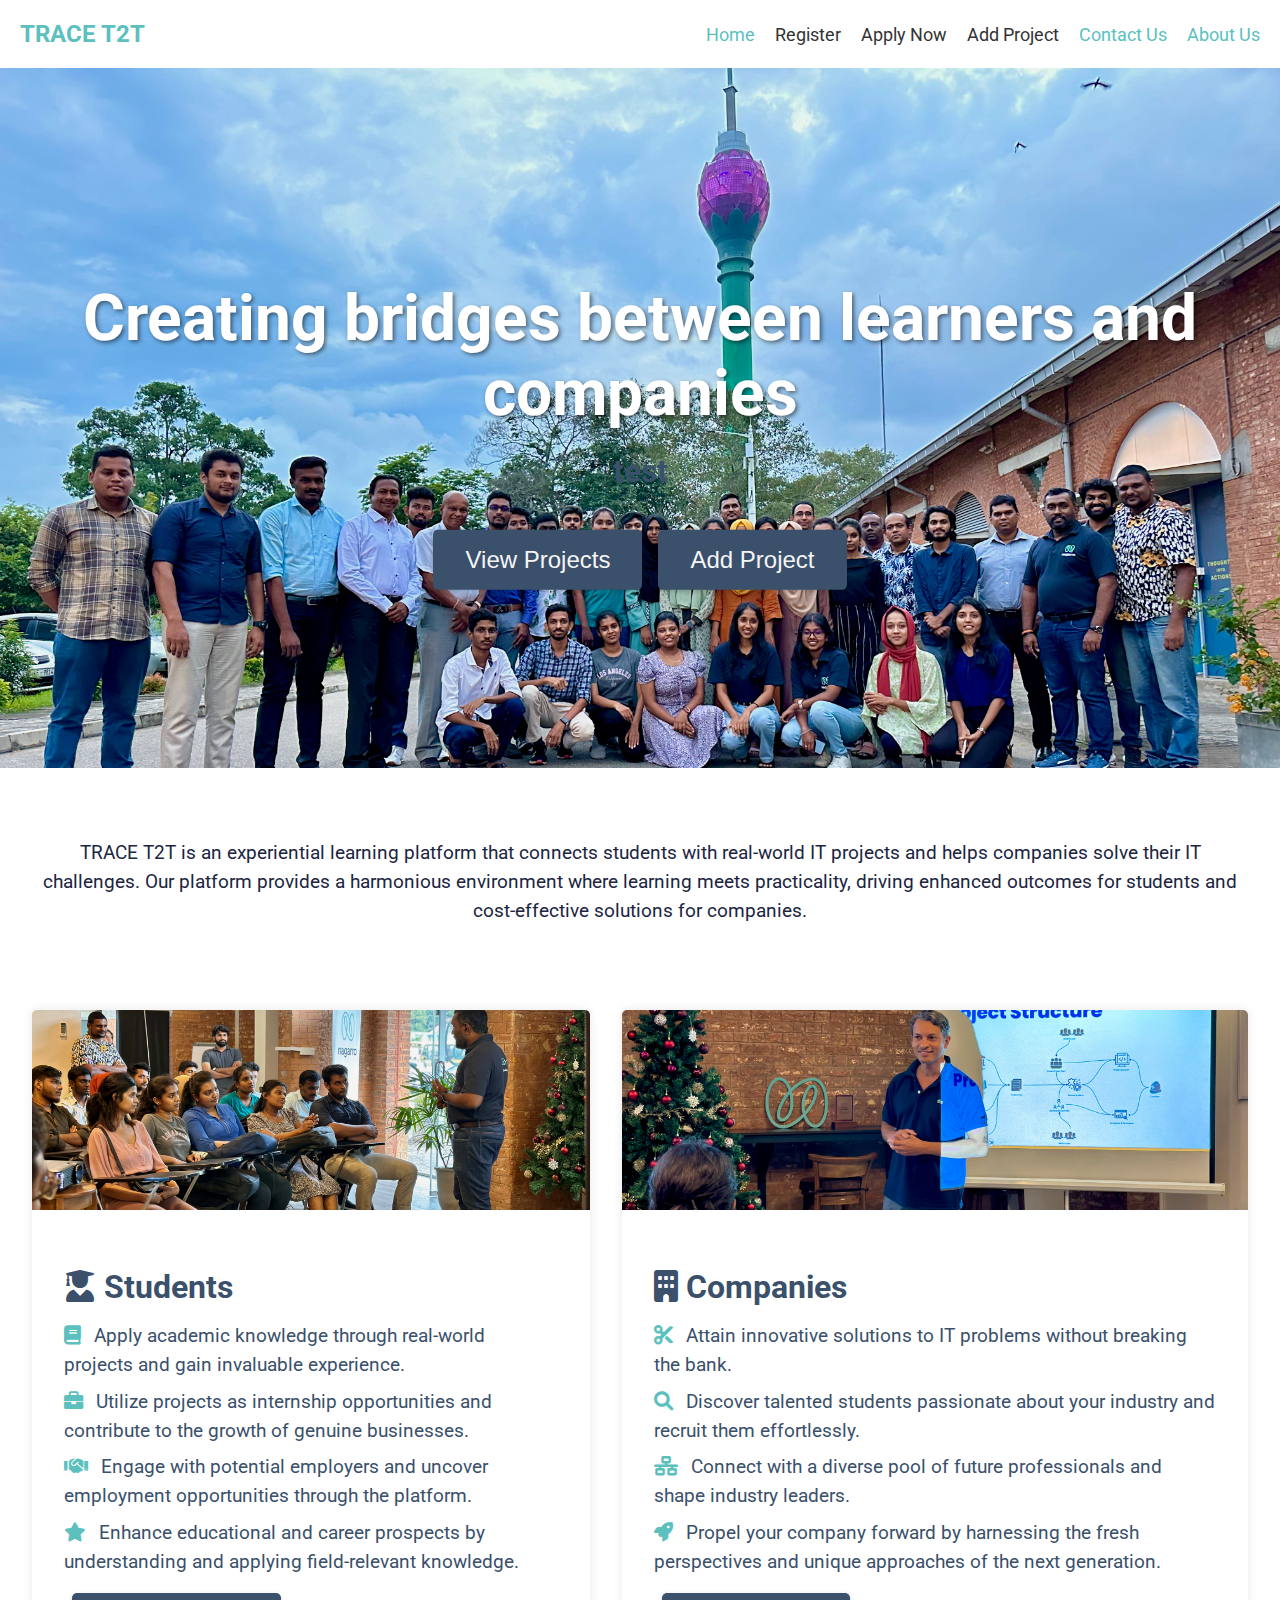
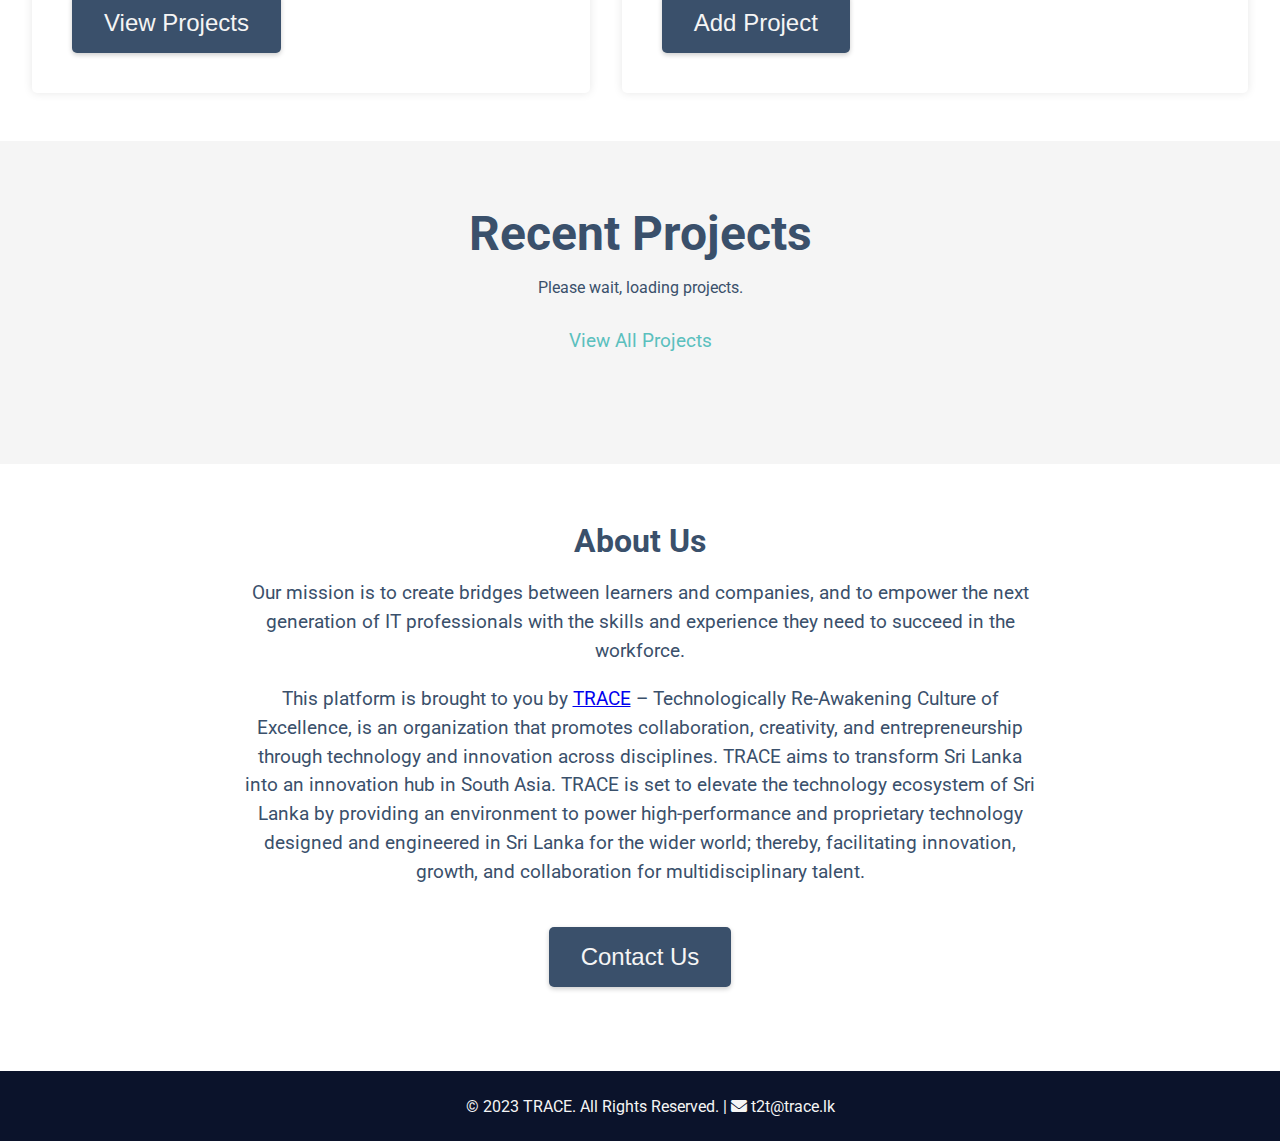
<file: index.html>
<!DOCTYPE html>
<html lang="en">
  <head>
    <meta charset="UTF-8" />
    <link rel="icon" type="image/x-icon" href="images/favicon.ico" />

    <title>TRACE T2T - Bridging Learners and Employers</title>
    <link
      rel="stylesheet"
      href="https://cdnjs.cloudflare.com/ajax/libs/font-awesome/6.0.0-beta3/css/all.min.css"
    />
    <link
      href="https://fonts.googleapis.com/css2?family=Roboto:wght@400;700&display=swap"
      rel="stylesheet"
    />
    <link rel="stylesheet" href="css/styles.css" />
    <link rel="stylesheet" href="css/styles1.css" />
    <script src="js/globals.js"></script>
  </head>
  <body>
    <header class="header">
      <nav class="navbar">
        <div class="navbar-logo"><a href="index.html">TRACE T2T</a></div>
        <div class="navbar-links">
          <a href="#" class="active">Home</a>
          <li class="dropdown">
            <a href="#" id="applyButton">Register</a>
            <div class="dropdown-content">
              <a href="add-student.html">Register as a Student</a>
              <a href="add-mentor.html">Register as a Mentor</a>
            </div>
          </li>
          <a href="view-projects.html">Apply Now</a>
          <a href="add-project.html">Add Project</a>
          <a href="#contact-us" class="active">Contact Us</a>
          <a href="#about-us" class="active">About Us</a>
        </div>
      </nav>
      <div class="header-image-container">
        <img
          src="images/header-image.jpg"
          alt="Tech Projects"
          class="header-image"
        />
        <div class="header-text-container">
          <h1 class="header-title">
            Creating bridges between learners and companies
          </h1>
          <h1>test</h1>
          <div class="header-buttons-container">
            <a href="view-projects.html"
              ><button class="header-button">View Projects</button></a
            >
            <a href="add-project.html"
              ><button class="header-button header-button-secondary">
                Add Project
              </button></a
            >
          </div>
        </div>
      </div>
      <script src="js/globals.js"></script>
    </header>

    <section class="description">
      <div class="description-container">
        <div class="description-text-container">
          <p class="description-text">
            TRACE T2T is an experiential learning platform that connects
            students with real-world IT projects and helps companies solve their
            IT challenges. Our platform provides a harmonious environment where
            learning meets practicality, driving enhanced outcomes for students
            and cost-effective solutions for companies.
          </p>
        </div>
      </div>
    </section>

    <section class="benefits">
      <div class="benefit">
        <div class="benefit-image-container">
          <img src="images/student.jpg" alt="Students benefit image" />
        </div>
        <div class="benefit-text-container">
          <h2><i class="fas fa-user-graduate"></i> Students</h2>
          <ul>
            <li>
              <i class="fas fa-book"></i> Apply academic knowledge through
              real-world projects and gain invaluable experience.
            </li>
            <li>
              <i class="fas fa-briefcase"></i> Utilize projects as internship
              opportunities and contribute to the growth of genuine businesses.
            </li>
            <li>
              <i class="fas fa-handshake"></i> Engage with potential employers
              and uncover employment opportunities through the platform.
            </li>
            <li>
              <i class="fas fa-star"></i> Enhance educational and career
              prospects by understanding and applying field-relevant knowledge.
            </li>
          </ul>
          <a href="view-projects.html"
            ><button class="header-button">View Projects</button></a
          >
        </div>
      </div>
      <div class="benefit">
        <div class="benefit-image-container">
          <img src="images/company.jpg" alt="Companies benefit image" />
        </div>
        <div class="benefit-text-container">
          <h2><i class="fas fa-building"></i> Companies</h2>
          <ul>
            <li>
              <i class="fas fa-cut"></i> Attain innovative solutions to IT
              problems without breaking the bank.
            </li>
            <li>
              <i class="fas fa-search"></i> Discover talented students
              passionate about your industry and recruit them effortlessly.
            </li>
            <li>
              <i class="fas fa-network-wired"></i> Connect with a diverse pool
              of future professionals and shape industry leaders.
            </li>
            <li>
              <i class="fas fa-rocket"></i> Propel your company forward by
              harnessing the fresh perspectives and unique approaches of the
              next generation.
            </li>
          </ul>
          <a href="add-project.html"
            ><button class="header-button header-button-secondary">
              Add Project
            </button></a
          >
        </div>
      </div>
    </section>

    <section class="project-section">
      <h1>Recent Projects</h1>
      <ul class="project-list">
        <!-- Project list items added by JS -->
        <span class="loading-dots">Please wait, loading projects</span>
      </ul>
      <a href="view-projects.html" class="view-all-projects"
        >View All Projects</a
      >
    </section>
    <script src="js/project-fetch.js"></script>

    <section class="about-us" id="about-us">
      <div class="about-us-container">
        <h2>About Us</h2>

        <p>
          Our mission is to create bridges between learners and companies, and
          to empower the next generation of IT professionals with the skills and
          experience they need to succeed in the workforce.
        </p>
        <p>
          This platform is brought to you by
          <a href="https://trace.lk" target="_blank"
            ><span class="logo-text">TRACE</span></a
          >
          – Technologically Re-Awakening Culture of Excellence, is an
          organization that promotes collaboration, creativity, and
          entrepreneurship through technology and innovation across disciplines.
          TRACE aims to transform Sri Lanka into an innovation hub in South
          Asia. TRACE is set to elevate the technology ecosystem of Sri Lanka by
          providing an environment to power high-performance and proprietary
          technology designed and engineered in Sri Lanka for the wider world;
          thereby, facilitating innovation, growth, and collaboration for
          multidisciplinary talent.
        </p>
      </div>

      <div class="header-buttons-container">
        <a href="contact-us.html">
          <button class="header-button" id="contact-us">Contact Us</button>
        </a>
      </div>
    </section>

    <footer class="footer">
      <p>
        &copy; 2023 TRACE. All Rights Reserved. |
        <i class="fas fa-envelope"></i> t2t@trace.lk
      </p>
    </footer>
    <script src="js/drop-down.js"></script>
  </body>
</html>
</file>
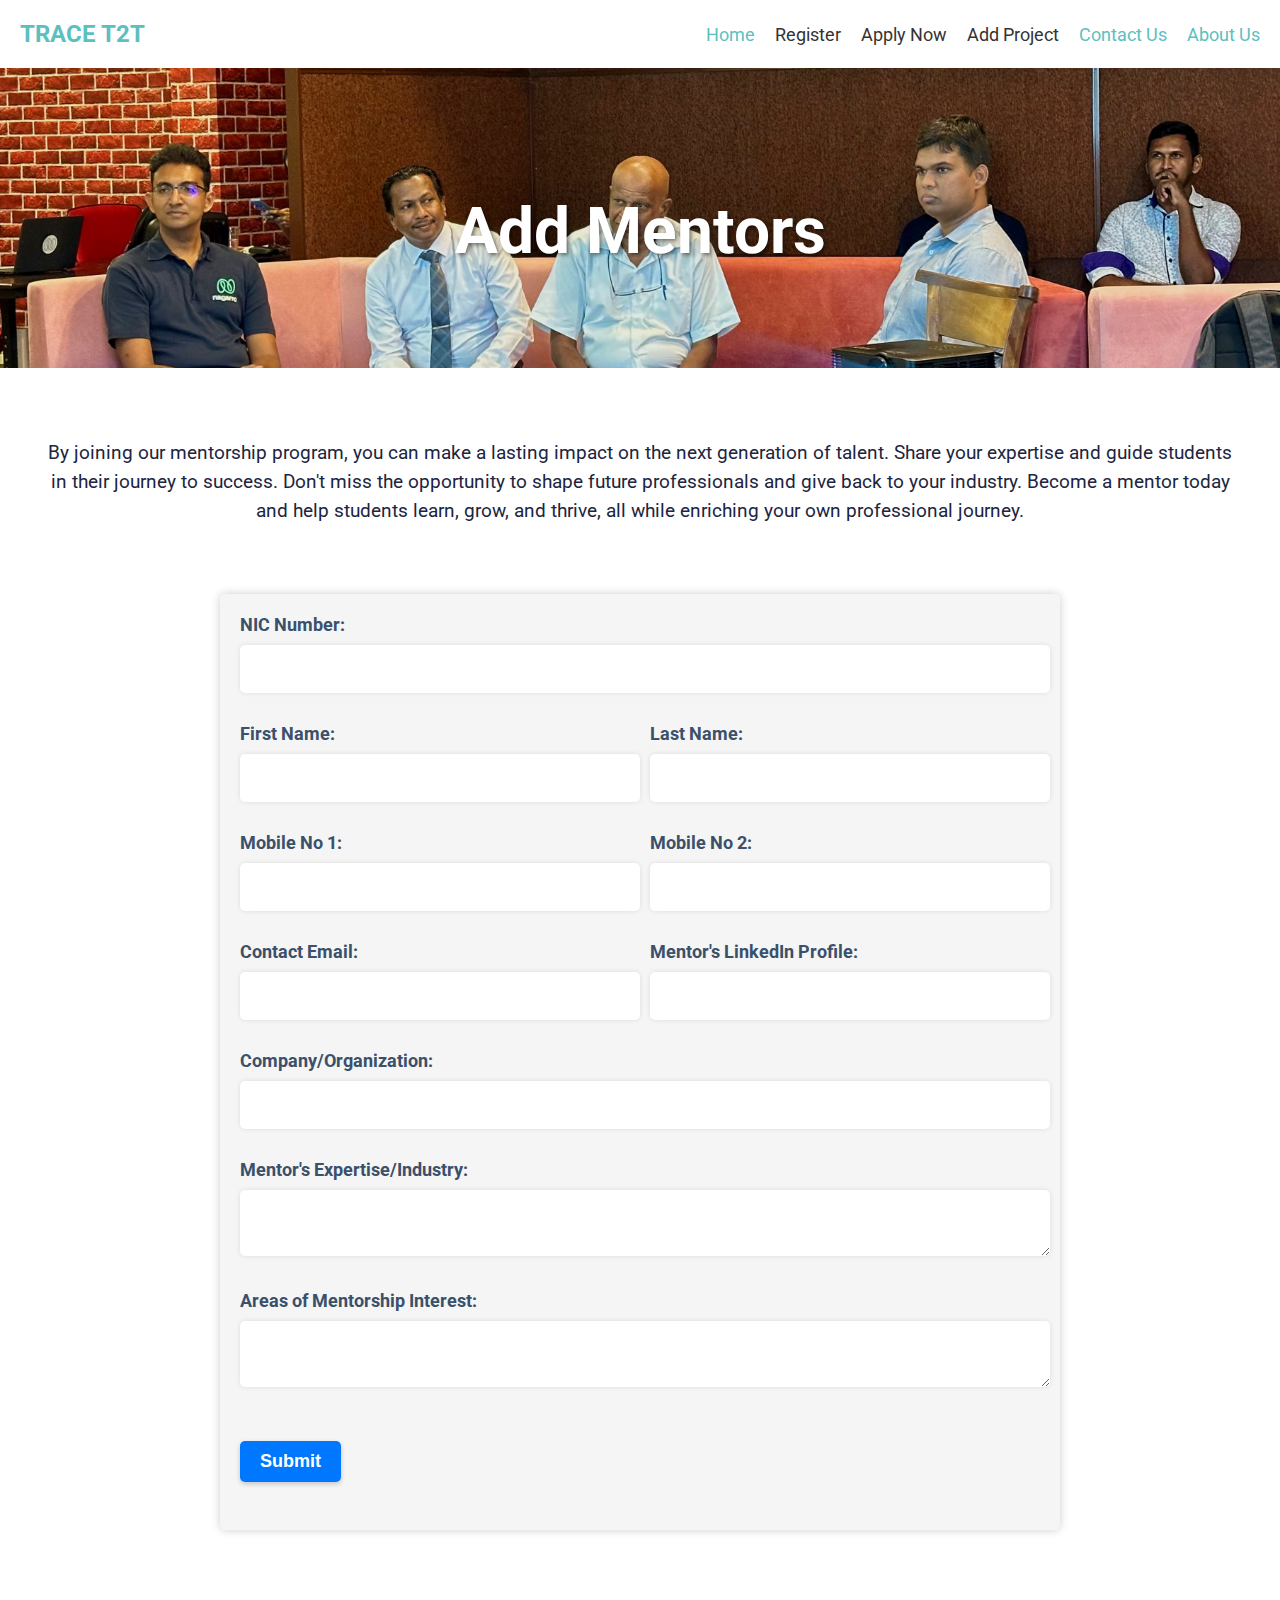
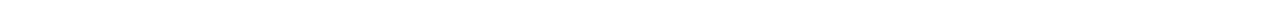
<file: add-mentor.html>
<!DOCTYPE html>
<html>
  <head>
    <title>Add Menotor</title>
    <link rel="icon" type="image/x-icon" href="images/favicon.ico" />

    <meta charset="UTF-8" />
    <meta name="viewport" content="width=device-width, initial-scale=1.0" />
    <link
      rel="stylesheet"
      href="https://cdnjs.cloudflare.com/ajax/libs/font-awesome/6.0.0-beta3/css/all.min.css"
    />
    <link
      href="https://fonts.googleapis.com/css2?family=Roboto:wght@400;700&display=swap"
      rel="stylesheet"
    />
    <link rel="stylesheet" href="css/styles.css" />
    <link rel="stylesheet" href="css/add-mentor.css" />
    <script src="js/globals.js"></script>
  </head>

    <body>
        <header class="header">
          <nav class="navbar">
            <div class="navbar-logo"><a href="index.html">TRACE T2T</a></div>
            <div class="navbar-links">
              <a href="index.html" class="active">Home</a>
              <li class="dropdown">
                <a href="#" id="applyButton">Register</a>
                <div class="dropdown-content">
                    <a href="add-student.html">Register as a Student</a>
                    <a href="add-mentor.html">Register as a Mentor</a>
                </div>
              </li>
              <a href="view-projects.html">Apply Now</a>
              <a href="add-project.html">Add Project</a>
              <a href="index.html#contact-us" class="active">Contact Us</a>
              <a href="index.html#about-us" class="active">About Us</a>
            </div>
          </nav>
            <div class="header-image-container">
              <img
                src="images/mentor-2.jpg"
                alt="Tech Projects"
                class="header-image"
              />
              <div class="header-text-container">
                <h1 class="header-title">Add Mentors</h1>
              </div>
            </div>
          </header>
        <section class="description">
            <div class="description-container">
                <div class="description-text-container">
                <p class="description-text">
                    By joining our mentorship program, 
                    you can make a lasting impact on the next generation of talent. 
                    Share your expertise and guide students in their journey to success. 
                    Don't miss the opportunity to shape future professionals and 
                    give back to your industry. Become a mentor today and help students
                     learn, grow, and thrive, all while enriching your own professional journey. 
                </p>
                </div>
            </div>
        </section>
        <section class="add-mentor-container">
            <form class="add-mentor-form">
                <div class="form-group full-width">
                  <label for="nic">NIC Number:</label>
                  <input type="text" id="nic " name="NIC" required /><section class="hidden-section">
                    <p>
                        Error: The NIC number you entered already exists. Please use a different NIC number.
                    </p>
                </section>
                </div>
                <div class="form-group">
                    <label for="first-name">First Name:</label>
                    <input type="text" id="first-name" name="FName" required />
                </div>
                <div class="form-group">
                    <label for="last-name">Last Name:</label>
                    <input type="text" id="last-name" name="Lname" required />
                </div>
                <div class="form-group">
                    <label for="mentor-mobile1">Mobile No 1:</label>
                    <input type="number" id="mentor-mobile1" name="Mobile1" required />
                </div>
                <div class="form-group">
                    <label for="mentor-mobile2">Mobile No 2:</label>
                    <input type="number" id="mentor-mobile2" name="Mobile2"/>
                </div>
                <div class="form-group">
                    <label for="contact-email">Contact Email:</label>
                    <input type="email" id="contact-email" name="Email" required />
                </div> 
                <div class="form-group">
                    <label for="linkedin">Mentor's LinkedIn Profile:</label>
                    <input type="url" id="linkedin" name="LinkedIn" />
                </div>        
                <div class="form-group full-width">
                    <label for="company">Company/Organization:</label>
                    <input type="text" id="company" name="Company" required ></textarea>
                </div>
                <div class="form-group full-width">
                    <label for="industry">Mentor's Expertise/Industry:</label>
                    <textarea id="industry" name="Industry" required ></textarea>
                </div>
                <div class="form-group full-width">
                    <label for="interest-area">Areas of Mentorship Interest:</label>
                    <textarea id="interest-area" name="Interest_Area" required ></textarea>
                </div>
                <div class="form-group full-width">
                    <button type="submit" class="submit-button header-button">
                    Submit
                    </button>
                    <span class="loading-dots">Please wait, submitting content</span>
                </div>
                        
            </form>
        </section>
        <section class="hidden-section">
          <p>
            Thank you for submitting your Details! We will review it and get back to
            you as soon as possible.
          </p>
          <p>
            In the meantime, you can visit our
            <a href="index.html">Home Page</a> for more information about the
            platform services.
          </p>
        </section>
        

        <script src="js/add-mentor.js"></script>
    </body>
</html>
</file>
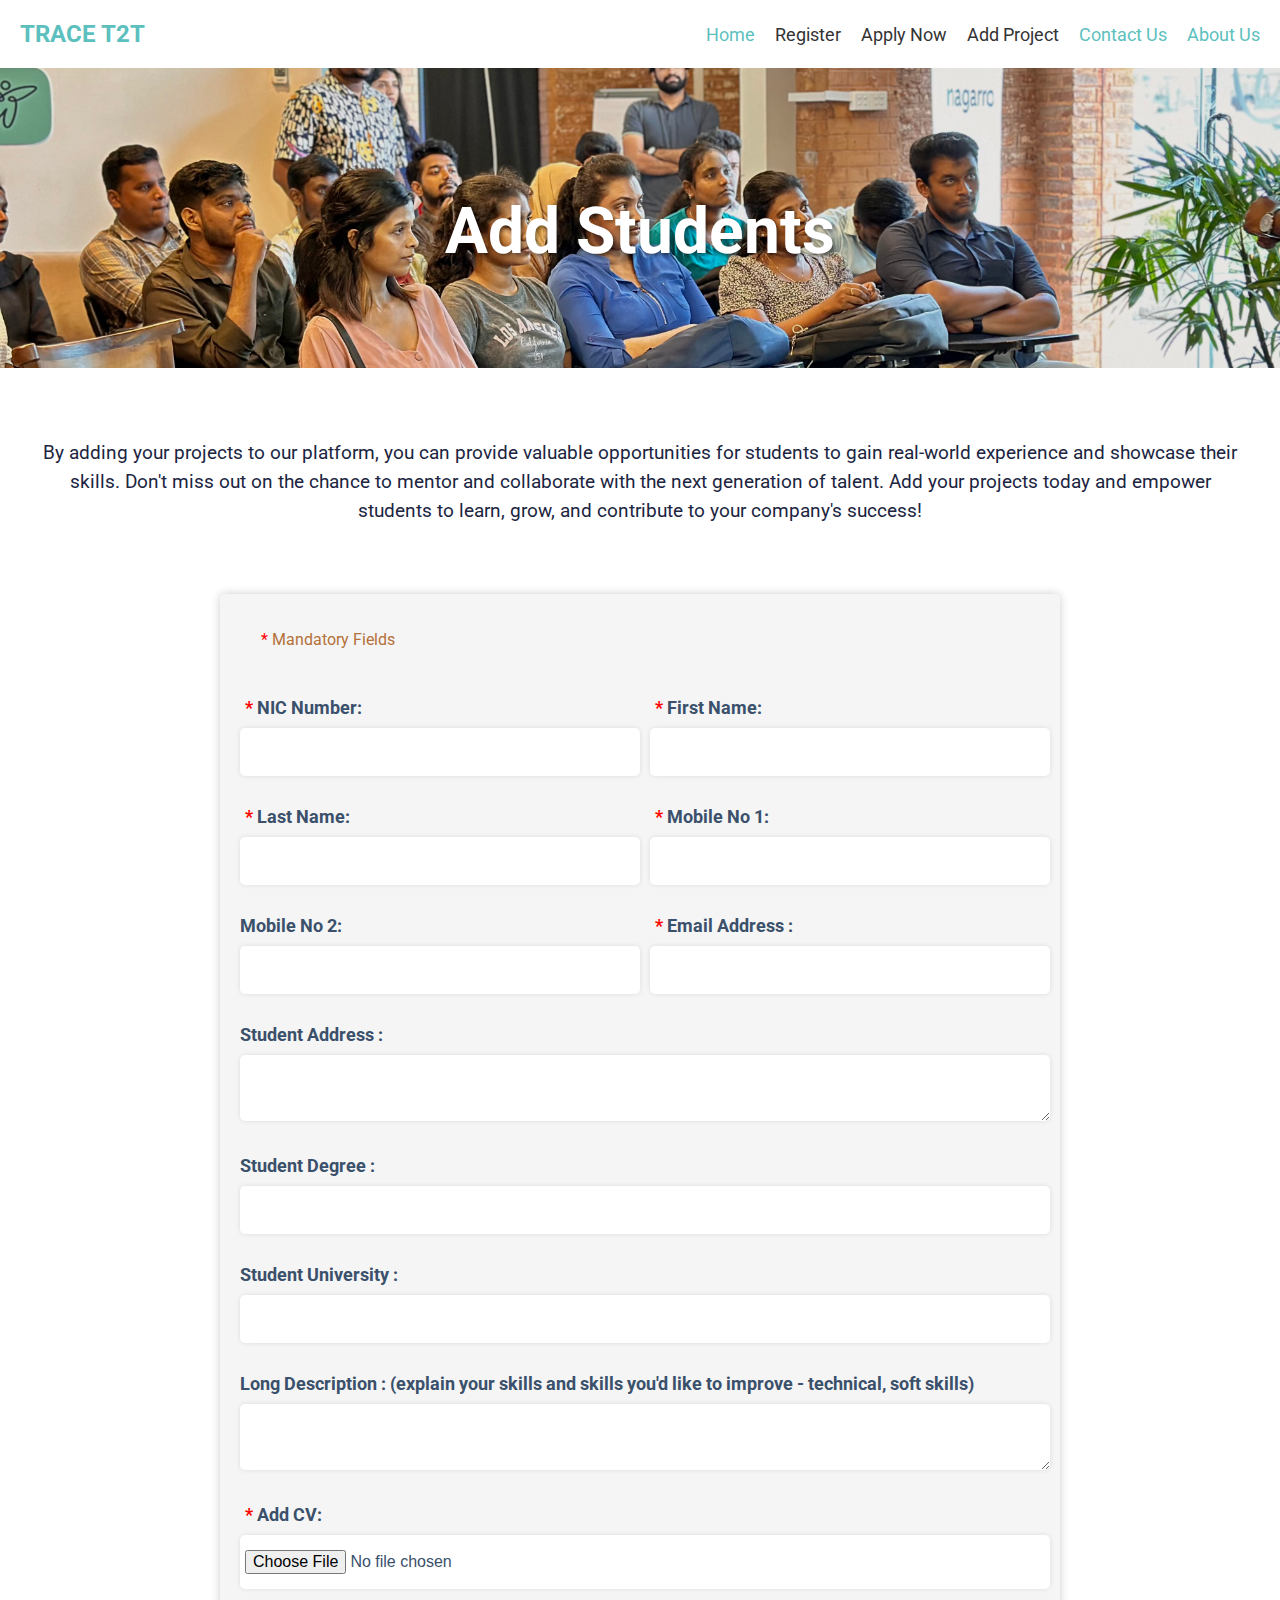
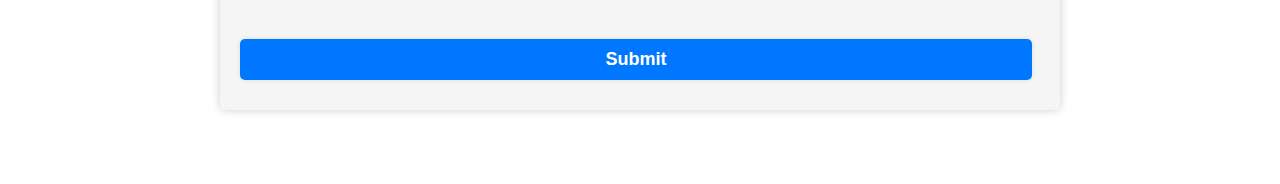
<file: add-student.html>
<!DOCTYPE html>
<html>
  <head>
    <title>Add Student</title>
    <link rel="icon" type="image/x-icon" href="images/favicon.ico" />

    <meta charset="UTF-8" />
    <meta name="viewport" content="width=device-width, initial-scale=1.0" />
    <link 
      href="https://cdn.jsdelivr.net/npm/bootstrap@5.1.3/dist/css/bootstrap.min.css" 
      rel="stylesheet" 
      integrity="sha384-1BmE4kWBq78iYhFldvKuhfTAU6auU8tT94WrHftjDbrCEXSU1oBoqyl2QvZ6jIW3" 
      crossorigin="anonymous"
    >
    <link
      rel="stylesheet"
      href="https://cdnjs.cloudflare.com/ajax/libs/font-awesome/6.0.0-beta3/css/all.min.css"
    />
    <link
      href="https://fonts.googleapis.com/css2?family=Roboto:wght@400;700&display=swap"
      rel="stylesheet"
    />
    <link rel="stylesheet" href="css/styles.css" />
    <link rel="stylesheet" href="css/add-student.css" />
    <script src="js/globals.js"></script>
  </head>

    <body>
        <header class="header">
          <nav class="navbar">
            <div class="navbar-logo"><a href="index.html">TRACE T2T</a></div>
              <div class="navbar-links">
                <a href="index.html" class="active">Home</a>
                <li class="dropdown">
                  <a href="#" id="applyButton">Register</a>
                  <div class="dropdown-content">
                      <a href="add-student.html">Register as a Student</a>
                      <a href="add-mentor.html">Register as a Mentor</a>
                  </div>
                </li>
                <a href="view-projects.html">Apply Now</a>
                <a href="add-project.html">Add Project</a>
                <a href="index.html#contact-us" class="active">Contact Us</a>
                <a href="index.html#about-us" class="active">About Us</a>
              </div>
          </nav>
            <div class="header-image-container">
              <img
                src="images/student-2.jpg"
                alt="Tech Projects"
                class="header-image"
              />
              <div class="header-text-container">
                <h1 class="header-title">Add Students</h1>
              </div>
            </div>
          </header>
        <section class="description">
            <div class="description-container">
                <div class="description-text-container">
                <p class="description-text">
                    By adding your projects to our platform, 
                    you can provide valuable opportunities for students 
                    to gain real-world experience and showcase their skills. 
                    Don't miss out on the chance to mentor and collaborate 
                    with the next generation of talent. Add your projects today 
                    and empower students to learn, grow, and contribute to your company's success!
                </p>
                </div>
        </section>
        <section class="add-student-container">
            <form id="uploadForm" class="add-student-form">
                <input type="hidden" value="" name="fileContent" id="fileContent">
                <input type="hidden" value="" name="filename" id="filename">
                <input type="hidden" name="Project_Title" id="Project_Title" value="">             
                <div class="mandatory-container">
                  <p><span class="mandatory"></span>Mandatory Fields</p>
                </div>
                <div class="form-group">
                  <label><span class="mandatory"></span>NIC Number:</label>
                  <input required type="text" value="" name="NIC_Number" id="nic-number">
                  <section class="hidden-section" id="warning-message">
                    <p>
                       Please use a different NIC number.
                    </p>
                  </section>
                </div>
                <div class="form-group">
                  <label><span class="mandatory"></span>First Name:</label>
                  <input required type="text" value="" name="First_Name" id="first-name">
                </div>
                <div class="form-group">
                  <label><span class="mandatory"></span>Last Name:</label>
                  <input required type="text" value="" name="Last_Name" id="last-name">
                </div>
                <div class="form-group">
                  <label><span class="mandatory"></span>Mobile No 1:</label>
                  <input required type="number" value="" name="Mobile_1" id="mobile-1">
                </div>
                <div class="form-group">
                  <label>Mobile No 2:</label>
                  <input type="number" value="" name="Mobile_2" id="Contact">
                </div>
                <div class="form-group">
                  <label><span class="mandatory"></span>Email Address :</label>
                  <input required type="email" value="" name="Email_Address" id="Email_Address">
                </div> 
                <div class="form-group full-width">
                  <label>Student Address :</label>
                  <textarea value="" name="Student_Address" id="address"></textarea>
                </div> 
                <div class="form-group full-width">
                  <label>Student Degree :</label>
                  <input value="" name="Student_Degree" id="degree">
                </div> 
                <div class="form-group full-width">
                  <label>Student University :</label>
                  <input value="" name="Student_University" id="university">
                </div> 
                <div class="form-group full-width">
                  <label>Long Description : (explain your skills and skills you'd like to improve - technical, soft skills)</label>
                  <textarea value="" name="Long_Description" id="description"></textarea>
                </div>
                <div class="form-group full-width">
                  <label for="attach"><span class="mandatory"></span>Add CV:</label>
                  <input required type="file" class="form-control cv-upload" id="attach" name="attach">
                </div>
                <input value="Submit" class="submit-button header-button" type="submit"></input>                    
            </form>
        </section>
        <div class="loading-container">
          <span class="loading-dots">Please wait, submitting content</span>
        </div>
        <section class="hidden-section" id="warning-message">
          <p>
              Error: The NIC number you entered already exists. Please use a different NIC number.
          </p>
        </section>
        <section class="hidden-section" id="normal-message">
          <p>
            Thank you for submitting your Details! We will review it and get back to
            you as soon as possible.
          </p>
          <p>
            In the meantime, you can visit our
            <a href="#">Home Page</a> for more information about the
            platform services.
          </p>
        </section>
        <script src="https://cdn.jsdelivr.net/npm/bootstrap@5.1.3/dist/js/bootstrap.bundle.min.js" integrity="sha384-ka7Sk0Gln4gmtz2MlQnikT1wXgYsOg+OMhuP+IlRH9sENBO0LRn5q+8nbTov4+1p" crossorigin="anonymous"></script>

        <script src="js/add-student.js"></script>
    </body>
</html>
</file>
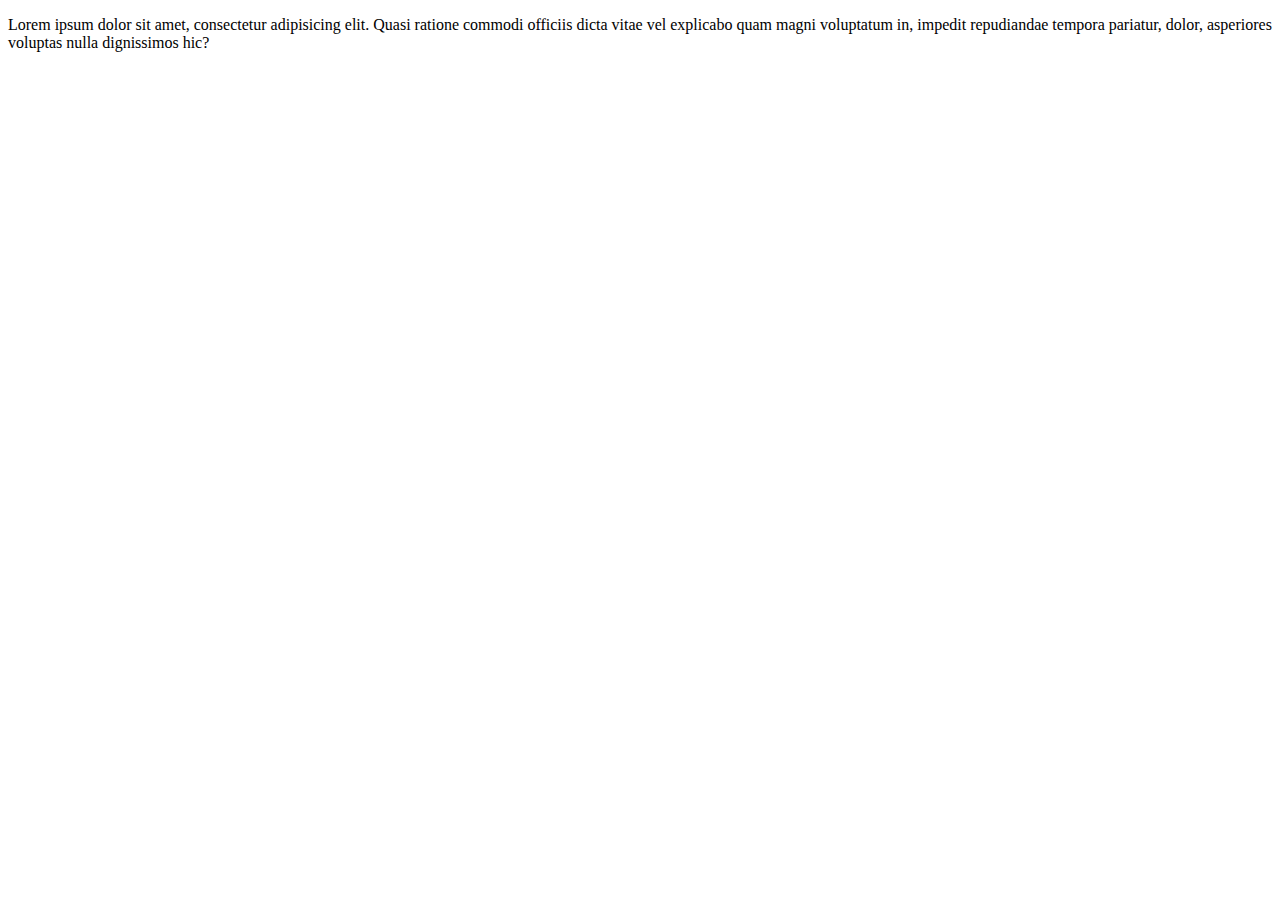
<file: test.html>
<!DOCTYPE html>
<html lang="en">
  <head>
    <meta charset="UTF-8" />
    <meta name="viewport" content="width=device-width, initial-scale=1.0" />
    <title>Document</title>
  </head>
  <body>
    <p>
      Lorem ipsum dolor sit amet, consectetur adipisicing elit. Quasi ratione
      commodi officiis dicta vitae vel explicabo quam magni voluptatum in,
      impedit repudiandae tempora pariatur, dolor, asperiores voluptas nulla
      dignissimos hic?
    </p>
  </body>
</html>
</file>
<file: css/styles.css>
html {
  height: 100%;
}

body {
  font-family: "Roboto", sans-serif;
  background-color: #ffffff;
  color: #3a506b;
  margin: 0;
  padding: 0;
  min-height: 100%;
  position: relative;
  padding-bottom: 50px;
  overflow-x: hidden;
}

/* Header section */
.header-image-container {
  position: relative;
  width: 100%;
  overflow: hidden;
  max-height: 700px;
}

.header-image {
  width: 100%;
  height: auto;
}

.header-text-container {
  position: absolute;
  top: 50%;
  left: 50%;
  transform: translate(-50%, -50%);
  z-index: 1;
  text-align: center;
  width: 100%;
  padding: 1rem;
  box-sizing: border-box;
  max-width: 1200px;
}

.header-title {
  font-size: 4rem;
  color: #ffffff;
  margin-bottom: 1rem;
  text-shadow: 2px 2px 4px rgba(0, 0, 0, 0.5);
}

.header-buttons-container {
  display: flex;
  justify-content: center;
  flex-wrap: wrap;
  margin-top: 2rem;
}

.header-button {
  margin: 0.5rem;
  padding: 1rem 2rem;
  font-size: 1.5rem;
  background-color: #3a506b;
  color: #f5f5f5;
  border: none;
  border-radius: 5px;
  cursor: pointer;
  box-shadow: 0 2px 5px rgba(0, 0, 0, 0.2);
  transition: transform 0.3s ease, box-shadow 0.3s ease,
    background-color 0.3s ease;
}

.header-button:hover {
  transform: translateY(-5px);
  box-shadow: 0 5px 10px rgba(0, 0, 0, 0.2);
  background-color: #5bc0be;
}

.header-button:focus {
  outline: none;
  box-shadow: 0 0 0 3px rgba(0, 119, 255, 0.4);
}

.header-button:active {
  transform: translateY(0);
  box-shadow: 0 2px 5px rgba(0, 0, 0, 0.2);
  background-color: #0077ff;
}

/* Navbar section */
.navbar {
  display: flex;
  justify-content: space-between;
  align-items: center;
  padding: 20px;
  background-color: #fff;
  box-shadow: 0 0 10px rgba(0, 0, 0, 0.1);
}

.navbar-logo a {
  font-size: 24px;
  font-weight: bold;
  color: #5bc0be;
  text-decoration: none;
}

.navbar-links {
  display: flex;
  justify-content: flex-end;
  align-items: center;
}

.navbar-links a {
  font-size: 18px;
  color: #333;
  text-decoration: none;
  margin-left: 20px;
}

.navbar-links a.active {
  color: #5bc0be;
}

/* Description section */
.description-container {
  display: flex;
  justify-content: center;
  align-items: center;
  margin: 2rem auto;
  max-width: 1200px;
  padding: 20px;
}

.description-text-container {
  text-align: center;
}

.description-text {
  font-size: 1.2rem;
  line-height: 1.5;
  color: #1c2541;
  margin-bottom: 1rem;
}

/* Benefits section */
.benefits {
  display: flex;
  justify-content: center;
  align-items: stretch;
  margin: 2rem 0;
  padding: 0 1rem;
}

.benefit {
  display: flex;
  justify-content: top;
  align-items: center;
  flex-direction: column;
  margin: 1rem;
  max-width: 90%;
  background-color: #ffffff;
  box-shadow: 0px 0px 10px rgba(0, 0, 0, 0.1);
  border-radius: 5px;
  overflow: hidden;
}

.benefit-image-container {
  width: 100%;
  height: 200px;
  overflow: hidden;
}

.benefit-image-container img {
  width: 100%;
  height: 100%;
  object-fit: cover;
}

.benefit-text-container {
  padding: 2rem;
  text-align: left;
}

.benefit h2 {
  font-size: 2rem;
  color: #3a506b;
  margin-bottom: 1rem;
}

.benefit ul {
  list-style: none;
  padding: 0;
  margin: 0;
  text-align: left;
}

.benefit li {
  font-size: 1.2rem;
  line-height: 1.5;
  color: #3a506b;
  margin-bottom: 0.5rem;
}

.benefit li i {
  margin-right: 0.5rem;
  color: #5bc0be;
}

.benefit-button {
  background-color: #5bc0be;
  color: #ffffff;
  border: none;
  border-radius: 5px;
  padding: 0.5rem 1rem;
  font-size: 1.2rem;
  margin-top: 1rem;
  cursor: pointer;
  transition: background-color 0.3s ease;
}

.benefit-button:hover {
  background-color: #1c2541;
}

/* Footer section */
.footer {
  background-color: #0b132b;
  color: #f5f5f5;
  text-align: center;
  padding: 10px;
  position: absolute;
  left: 0;
  bottom: 0;
  width: 100%;
  height: 50px;
}

/* Projects section */
.projects-section {
  background-color: #f5f5f5;
  padding: 2rem;
  text-align: center;
}

.projects-section h1 {
  font-size: 3rem;
  color: #3a506b;
  margin-bottom: 1rem;
}

.projects-list {
  /*ok - project-list*/
  list-style: none;
  margin: 0;
  padding: 0;
  display: flex;
  flex-wrap: wrap;
  justify-content: center;
}

.project {
  /*ok - project-list-item*/
  background-color: #ffffff;
  box-shadow: 0px 0px 10px rgba(0, 0, 0, 0.1);
  border-radius: 5px;
  margin: 1rem;
  padding: 1rem 0;
  width: 250px;
  height: 400px;
  display: flex;
  flex-direction: column;
  justify-content: space-between;
}

.project-title {
  /*ok - project-title*/
  font-size: 1.5rem;
  color: #1c2541;
  margin-bottom: 1rem;
  text-align: center;
}

.company-name {
  font-size: 1.2rem;
  color: #5bc0be;
  margin-bottom: 1rem;
}

.project-goal {
  font-size: 1.2rem;
  color: #3a506b;
  margin-bottom: 1rem;
}

.project-requirements,
.project-deadline {
  font-size: 1rem;
  color: #3a506b;
  margin-bottom: 0.5rem;
}

.project-requirements i,
.project-deadline i {
  margin-right: 0.5rem;
  color: #5bc0be;
}

.view-all-projects {
  display: block;
  margin-top: 2rem;
  margin-bottom: 5rem;
  font-size: 1.2rem;
  color: #5bc0be;
  text-decoration: none;
  transition: color 0.3s ease;
}

.view-all-projects:hover {
  color: #1c2541;
}

.about-us {
  background-color: #fff;
  padding: 2rem 0;
  margin-bottom: 4rem;
}

.about-us-container {
  max-width: 800px;
  margin: 0 auto;
  text-align: center;
}

.about-us h2 {
  font-size: 2rem;
  margin-bottom: 1rem;
}

.about-us p {
  font-size: 1.2rem;
  line-height: 1.5;
  margin-bottom: 1rem;
}

@keyframes dots {
  0% {
    content: ".";
  }
  33% {
    content: "..";
  }
  66% {
    content: "...";
  }
  100% {
    content: ".";
  }
}

.loading-dots::after {
  content: ".";
  animation: dots 1s infinite;
}

/* Responsive design */
@media screen and (max-width: 1200px) {
  .description-container {
    flex-direction: column;
    align-items: center;
  }

  .benefits {
    flex-direction: column;
    align-items: center;
  }

  .benefit {
    margin: 1rem 0;
  }

  .benefit-image-container {
    height: 300px;
  }

  .benefit-text-container {
    padding: 1rem;
  }

  .benefit h2 {
    font-size: 1.5rem;
  }

  .benefit li {
    font-size: 1rem;
  }

  .header-title {
    font-size: 3rem;
  }

  .header-buttons-container {
    margin-top: 1rem;
  }

  .header-button {
    font-size: 1rem;
    padding: 0.5rem 1rem;
  }

  .projects-list {
    justify-content: center;
  }

  .project {
    margin: 1rem;
  }

  .project-title {
    font-size: 1.2rem;
  }

  .company-name {
    font-size: 1rem;
  }

  .project-goal {
    font-size: 1rem;
  }

  .project-requirements,
  .project-deadline {
    font-size: 0.8rem;
  }

  .view-all-projects {
    font-size: 1rem;
  }
}

@media screen and (max-width: 768px) {
  .header-title {
    font-size: 2rem;
  }

  .header-subtitle {
    font-size: 1.5rem;
  }

  .header-button {
    font-size: 1.2rem;
    padding: 0.5rem 1rem;
  }

  .benefit {
    max-width: 100%;
  }

  .benefit-text-container {
    padding: 1rem;
  }

  .benefit h2 {
    font-size: 1.5rem;
  }

  .benefit li {
    font-size: 1rem;
  }

  .projects-list {
    flex-direction: column;
    align-items: center;
  }

  .project {
    width: 100%;
    margin: 1rem 0;
  }

  .project-title {
    font-size: 1.5rem;
  }

  .company-name {
    font-size: 1rem;
  }

  .project-goal {
    font-size: 1rem;
  }

  .project-requirements,
  .project-deadline {
    font-size: 0.8rem;
  }

  .view-all-projects {
    font-size: 1rem;
  }
}

@media screen and (max-width: 576px) {
  .header-title {
    font-size: 1.5rem;
  }

  .header-subtitle {
    font-size: 1rem;
  }

  .header-button {
    font-size: 0.5rem;
    padding: 0.5rem 1rem;
  }

  .benefit {
    max-width: 100%;
  }

  .benefit-text-container {
    padding: 1rem;
  }

  .benefit h2 {
    font-size: 1.2rem;
  }

  .benefit li {
    font-size: 0.8rem;
  }

  .projects-list {
    flex-direction: column;
    align-items: center;
  }

  .project {
    width: 100%;
    margin: 1rem 0;
  }

  .project-title {
    font-size: 1.2rem;
  }

  .company-name {
    font-size: 0.8rem;
  }

  .project-goal {
    font-size: 0.8rem;
  }

  .project-requirements,
  .project-deadline {
    font-size: 0.6rem;
  }

  .view-all-projects {
    font-size: 0.8rem;
  }
}

/* drop down section */
.dropdown {
  position: relative;
  display: inline-block;
}

.dropdown .dropdown-content {
  display: none;
  position: absolute;
  background-color: #f9f9f9;
  min-width: 230px;
  box-shadow: 0px 8px 16px 0px rgba(0, 0, 0, 0.2);
  z-index: 1;
}
/* 
  .dropdown:hover .dropdown-content {
      display: block;
  } */

.dropdown-content a {
  color: black;
  padding: 10px 16px;
  text-decoration: none;
  display: block;
}

.dropdown-content a:hover {
  background-color: #ddd;
}
</file>
<file: css/styles1.css>
html {
    height: 100%;
}

body {
    font-family: 'Roboto', sans-serif;
    background-color: #ffffff;
    color: #3A506B;
    margin: 0;
    padding: 0;
    min-height: 100%;
    position: relative;
    padding-bottom: 50px;
    overflow-x: hidden;
}

/* Header section */
.header-image-container {
    position: relative;
    width: 100%;
    overflow: hidden;
    max-height: 700px;
}

.header-image {
    width: 100%;
    height: auto;
}

.header-text-container {
    position: absolute;
    top: 50%;
    left: 50%;
    transform: translate(-50%, -50%);
    z-index: 1;
    text-align: center;
    width: 100%;
    padding: 1rem;
    box-sizing: border-box;
    max-width: 1200px;
}

.header-title {
    font-size: 4rem;
    color: #ffffff;
    margin-bottom: 1rem;
    text-shadow: 2px 2px 4px rgba(0, 0, 0, 0.5);
}

.header-buttons-container {
    display: flex;
    justify-content: center;
    flex-wrap: wrap;
    margin-top: 2rem;
}

.header-button {
    margin: 0.5rem;
    padding: 1rem 2rem;
    font-size: 1.5rem;
    background-color: #3a506b;
    color: #f5f5f5;
    border: none;
    border-radius: 5px;
    cursor: pointer;
    box-shadow: 0 2px 5px rgba(0, 0, 0, 0.2);
    transition: transform 0.3s ease, box-shadow 0.3s ease, background-color 0.3s ease;
}

.header-button:hover {
    transform: translateY(-5px);
    box-shadow: 0 5px 10px rgba(0, 0, 0, 0.2);
    background-color: #5bc0be;
}

.header-button:focus {
    outline: none;
    box-shadow: 0 0 0 3px rgba(0, 119, 255, 0.4);
}

.header-button:active {
    transform: translateY(0);
    box-shadow: 0 2px 5px rgba(0, 0, 0, 0.2);
    background-color: #0077ff;
}


/* Navbar section */
.navbar {
    display: flex;
    justify-content: space-between;
    align-items: center;
    padding: 20px;
    background-color: #fff;
    box-shadow: 0 0 10px rgba(0, 0, 0, 0.1);
}

.navbar-logo a {
    font-size: 24px;
    font-weight: bold;
    color: #5bc0be;
    text-decoration: none;
}

.navbar-links {
    display: flex;
    justify-content: flex-end;
    align-items: center;
}

.navbar-links a {
    font-size: 18px;
    color: #333;
    text-decoration: none;
    margin-left: 20px;
}

.navbar-links a.active {
    color: #5bc0be;
}

/* Description section */
.description-container {
    display: flex;
    justify-content: center;
    align-items: center;
    margin: 2rem auto;
    max-width: 1200px;
    padding: 20px;
}

.description-text-container {
    text-align: center;
}

.description-text {
    font-size: 1.2rem;
    line-height: 1.5;
    color: #1c2541;
    margin-bottom: 1rem;
}

/* Benefits section */
.benefits {
    display: flex;
    justify-content: center;
    align-items: stretch;
    margin: 2rem 0;
    padding: 0 1rem;
}

.benefit {
    display: flex;
    justify-content: top;
    align-items: center;
    flex-direction: column;
    margin: 1rem;
    max-width: 90%;
    background-color: #ffffff;
    box-shadow: 0px 0px 10px rgba(0, 0, 0, 0.1);
    border-radius: 5px;
    overflow: hidden;
}

.benefit-image-container {
    width: 100%;
    height: 200px;
    overflow: hidden;
}

.benefit-image-container img {
    width: 100%;
    height: 100%;
    object-fit: cover;
}

.benefit-text-container {
    padding: 2rem;
    text-align: left;
}

.benefit h2 {
    font-size: 2rem;
    color: #3A506B;
    margin-bottom: 1rem;
}

.benefit ul {
    list-style: none;
    padding: 0;
    margin: 0;
    text-align: left;
}

.benefit li {
    font-size: 1.2rem;
    line-height: 1.5;
    color: #3a506b;
    margin-bottom: 0.5rem;
}

.benefit li i {
    margin-right: 0.5rem;
    color: #5bc0be;
}

.benefit-button {
    background-color: #5bc0be;
    color: #ffffff;
    border: none;
    border-radius: 5px;
    padding: 0.5rem 1rem;
    font-size: 1.2rem;
    margin-top: 1rem;
    cursor: pointer;
    transition: background-color 0.3s ease;
}

.benefit-button:hover {
    background-color: #1c2541;
}

/* Footer section */
.footer {
    background-color: #0b132b;
    color: #f5f5f5;
    text-align: center;
    padding: 10px;
    position: absolute;
    left: 0;
    bottom: 0;
    width: 100%;
    height: 50px;
}

/* Project section */
.project-section {
    background-color: #f5f5f5;
    padding: 2rem;
    text-align: center;
}

.project-section h1 {
    font-size: 3rem;
    color: #3A506B;
    margin-bottom: 1rem;
}

.project-list {
    list-style: none;
    margin: 0;
    padding: 0;
    display: flex;
    flex-wrap: wrap;
    justify-content: center;
}

.project-list-item {
    background-color: #ffffff;
    box-shadow: 0px 0px 10px rgba(0, 0, 0, 0.1);
    border-radius: 5px;
    margin: 1rem;
    padding: 2rem 1rem;
    width: 250px;
    height: 400px;
    display: flex;
    flex-direction: column;
    justify-content: space-between;
}

.project-title {
    font-size: 1.5rem;
    color: #1c2541;
    margin-bottom: auto;
    text-align: center;
}

.company {
    font-size: 1.2rem;
    color: #5bc0be;
    margin-bottom: auto;
}

.goal {
    font-size: 1.2rem;
    color: #3a506b;
    margin-bottom: auto;
}

.duration,
.minimumteam {
    font-size: 1rem;
    color: #3a506b;
    margin-bottom: 0.5rem;
}


.duration i,
.minimumteam i {
    margin-top: auto;
    margin-right: 0.5rem;
    color: #5bc0be;
}

.view-all-projects {
    display: block;
    margin-top: 2rem;
    margin-bottom: 5rem;
    font-size: 1.2rem;
    color: #5bc0be;
    text-decoration: none;
    transition: color 0.3s ease;
}

.view-all-projects:hover {
    color: #1c2541;
}

.about-us {
    background-color: #fff;
    padding: 2rem 0;
    margin-bottom: 4rem;
  }
  
  .about-us-container {
    max-width: 800px;
    margin: 0 auto;
    text-align: center;
  }
  
  .about-us h2 {
    font-size: 2rem;
    margin-bottom: 1rem;
  }
  
  .about-us p {
    font-size: 1.2rem;
    line-height: 1.5;
    margin-bottom: 1rem;
  }


@keyframes dots {
    0% {
      content: ".";
    }
    33% {
      content: "..";
    }
    66% {
      content: "...";
    }
    100% {
      content: ".";
    }
  }

.loading-dots::after {
    content: ".";
    animation: dots 1s infinite;
  }
  
/* Responsive design */
@media screen and (max-width: 1200px) {
    .description-container {
        flex-direction: column;
        align-items: center;
    }

    .benefits {
        flex-direction: column;
        align-items: center;
    }

    .benefit {
        margin: 1rem 0;
    }

    .benefit-image-container {
        height: 300px;
    }

    .benefit-text-container {
        padding: 1rem;
    }

    .benefit h2 {
        font-size: 1.5rem;
    }

    .benefit li {
        font-size: 1rem;
    }

    .header-title {
        font-size: 3rem;
    }

    .header-buttons-container {
        margin-top: 1rem;
    }

    .header-button {
        font-size: 1rem;
        padding: 0.5rem 1rem;
    }

    .projects-list {
        justify-content: center;
    }

    .project {
        margin: 1rem;
    }

    .project-title {
        font-size: 1.2rem;
    }

    .company-name {
        font-size: 1rem;
    }

    .project-goal {
        font-size: 1rem;
    }

    .project-requirements,
    .project-deadline {
        font-size: 0.8rem;
    }

    .view-all-projects {
        font-size: 1rem;
    }
}

@media screen and (max-width: 768px) {
    .header-title {
        font-size: 2rem;
    }

    .header-subtitle {
        font-size: 1.5rem;
    }

    .header-button {
        font-size: 1.2rem;
        padding: 0.5rem 1rem;
    }

    .benefit {
        max-width: 100%;
    }

    .benefit-text-container {
        padding: 1rem;
    }

    .benefit h2 {
        font-size: 1.5rem;
    }

    .benefit li {
        font-size: 1rem;
    }

    .projects-list {
        flex-direction: column;
        align-items: center;
    }

    .project {
        width: 100%;
        margin: 1rem 0;
    }

    .project-title {
        font-size: 1.5rem;
    }

    .company-name {
        font-size: 1rem;
    }

    .project-goal {
        font-size: 1rem;
    }

    .project-requirements,
    .project-deadline {
        font-size: 0.8rem;
    }

    .view-all-projects {
        font-size: 1rem;
    }
}

@media screen and (max-width: 576px) {
    .header-title {
        font-size: 1.5rem;
    }

    .header-subtitle {
        font-size: 1rem;
    }

    .header-button {
        font-size: .5rem;
        padding: 0.5rem 1rem;
    }

    .benefit {
        max-width: 100%;
    }

    .benefit-text-container {
        padding: 1rem;
    }

    .benefit h2 {
        font-size: 1.2rem;
    }

    .benefit li {
        font-size: 0.8rem;
    }

    .projects-list {
        flex-direction: column;
        align-items: center;
    }

    .project {
        width: 100%;
        margin: 1rem 0;
    }

    .project-title {
        font-size: 1.2rem;
    }

    .company-name {
        font-size: 0.8rem;
    }

    .project-goal {
        font-size: 0.8rem;
    }

    .project-requirements,
    .project-deadline {
        font-size: 0.6rem;
    }

    .view-all-projects {
        font-size: 0.8rem;
    }
}

/*i added*/
.contact-button {
    margin: 0.5rem auto;
    display: block; /* Ensures it's centered horizontally */
    padding: 1rem 2rem;
    font-size: 1.5rem;
    background-color: #3a506b;
    color: #f5f5f5;
    border: none;
    border-radius: 5px;
    cursor: pointer;
    box-shadow: 0 2px 5px rgba(0, 0, 0, 0.2);
    transition: transform 0.3s ease, box-shadow 0.3s ease, background-color 0.3s ease;
}


.contact-button:hover {
    transform: translateY(-5px);
    box-shadow: 0 5px 10px rgba(0, 0, 0, 0.2);
    background-color: #5bc0be;
}

.contact-button:focus {
    outline: none;
    box-shadow: 0 0 0 3px rgba(0, 119, 255, 0.4);
}

.contact-button:active {
    transform: translateY(0);
    box-shadow: 0 2px 5px rgba(0, 0, 0, 0.2);
    background-color: #0077ff;
}

/* drop down section */
.dropdown {
    position: relative;
    display: inline-block;
}

.dropdown .dropdown-content {
    display: none;
    position: absolute;
    background-color: #f9f9f9;
    min-width: 230px;
    box-shadow: 0px 8px 16px 0px rgba(0,0,0,0.2);
    z-index: 1;
}

/* Remove the hover effect from here */
/* .dropdown:hover .dropdown-content {
    display: block;
} */

.dropdown-content a {
    color: black;
    padding: 10px 16px;
    text-decoration: none;
    display: block;
}

.dropdown-content a:hover {
    background-color: #ddd;
}
</file>
<file: css/add-mentor.css>
.add-mentor-container {
  display: flex;
  justify-content: center;
  align-items: center;
}

.add-mentor-form {
  max-width: 800px;
  margin: 20px;
  padding: 20px;
  background-color: #f5f5f5;
  border-radius: 5px;
  box-shadow: 0 0 10px rgba(0, 0, 0, 0.2);
}

.add-mentor-form {
  display: flex;
  flex-wrap: wrap;
  justify-content: space-between;
}

.add-mentor-form .form-group {
  width: 100%;
  margin-bottom: 20px;
}

.add-mentor-form label {
  display: block;
  font-size: 18px;
  font-weight: bold;
  margin-bottom: 10px;
}

.add-mentor-form input,
.add-mentor-form textarea {
  width: 100%;
  padding: 15px 5px;
  border: none;
  border-radius: 5px;
  background-color: #fff;
  box-shadow: 0 0 5px rgba(0, 0, 0, 0.1);
  font-size: 16px;
  margin-bottom: 10px;
}

/*.add-project-form input[type="number"] {
    -moz-appearance: textfield;
  }*/

.add-mentor-form input[type="number"]::-webkit-outer-spin-button,
.add-mentor-form input[type="number"]::-webkit-inner-spin-button {
  -webkit-appearance: none;
  margin: 0;
}

.add-mentor-form .submit-button {
  background-color: #0077ff;
  color: #fff;
  border: none;
  border-radius: 5px;
  padding: 10px 20px;
  font-size: 18px;
  font-weight: bold;
  cursor: pointer;
  transition: background-color 0.2s ease-in-out;
  margin-top: 20px;
  margin-left: 0;
}

.add-mentor-form .submit-button:hover {
  background-color: #005ae6;
}

.add-mentor-form .form-group.full-width {
  width: 100%;
}

/* Header section */
.header-image-container {
  max-height: 300px; /* add max-height */
}

.header-image {
  margin-top: -400px;
}

.hidden-section {
  display: none;
  align-content: center;
  text-align: center;
  color: #005ae6;
}

.loading-dots {
  display: none;
}

/* Responsive design */
@media screen and (min-width: 768px) {
  .add-mentor-form {
    margin-top: 0px;
  }

  .add-mentor-form .form-group {
    width: calc(50% - 10px);
  }

  .add-mentor-form .form-group.full-width {
    width: 100%;
  }
}
</file>
<file: css/add-student.css>
.add-student-container {
  display: flex;
  justify-content: center;
  align-items: center;
}

.add-student-form {
  max-width: 800px;
  margin: 20px;
  padding: 20px;
  background-color: #f5f5f5;
  border-radius: 5px;
  box-shadow: 0 0 10px rgba(0, 0, 0, 0.2);
}

.add-student-form {
  display: flex;
  flex-wrap: wrap;
  justify-content: space-between;
}

.add-student-form .form-group {
  width: 100%;
  margin-bottom: 20px;
}

.add-student-form label {
  display: block;
  font-size: 18px;
  font-weight: bold;
  margin-bottom: 10px;
}

.add-student-form input,
.add-student-form textarea {
  width: 100%;
  padding: 15px 5px;
  border: none;
  border-radius: 5px;
  background-color: #fff;
  box-shadow: 0 0 5px rgba(0, 0, 0, 0.1);
  font-size: 16px;
  margin-bottom: 10px;
}

/* Define a class for the mandatory icon */
.mandatory::after {
  content: "* "; /* Display asterisk as the mandatory indicator */
  color: red; /* Set the color to red */
  margin-left: 5px; /* Adjust spacing between the icon and the input */
}
.mandatory-container {
  font-size: 1rem;
  color: #b4713a;
  margin-bottom: 2rem;
  margin-left: 1rem;
  margin-right: 25rem;
}

/*.add-project-form input[type="number"] {
    -moz-appearance: textfield;
  }*/

.add-student-form input[type="number"]::-webkit-outer-spin-button,
.add-student-form input[type="number"]::-webkit-inner-spin-button {
  -webkit-appearance: none;
  margin: 0;
}

.add-student-form .submit-button {
  background-color: #0077ff;
  color: #fff;
  border: none;
  border-radius: 5px;
  padding: 10px 20px;
  font-size: 18px;
  font-weight: bold;
  cursor: pointer;
  transition: background-color 0.2s ease-in-out;
  margin-top: 20px;
  margin-left: 0;
}

.add-student-form .submit-button:hover {
  background-color: #005ae6;
}

.add-student-form .form-group.full-width {
  width: 100%;
}

/* Header section */
.header-image-container {
  max-height: 300px; /* add max-height */
}

.header-image {
  margin-top: -300px;
}

#normal-message {
  display: none;
  align-content: center;
  text-align: center;
  color: #005ae6;
}

#warning-message {
  display: none;
  align-content: center;
  text-align: center;
  color: #e54141;
}

.loading-dots {
  display: none;
}

.loading-container {
  align-items: center;
  text-align: center;
}

/* Responsive design */
@media screen and (min-width: 768px) {
  .add-student-form {
    margin-top: 0px;
  }

  .add-student-form .form-group {
    width: calc(50% - 10px);
  }

  .add-student-form .form-group.full-width {
    width: 100%;
  }
}
</file>
